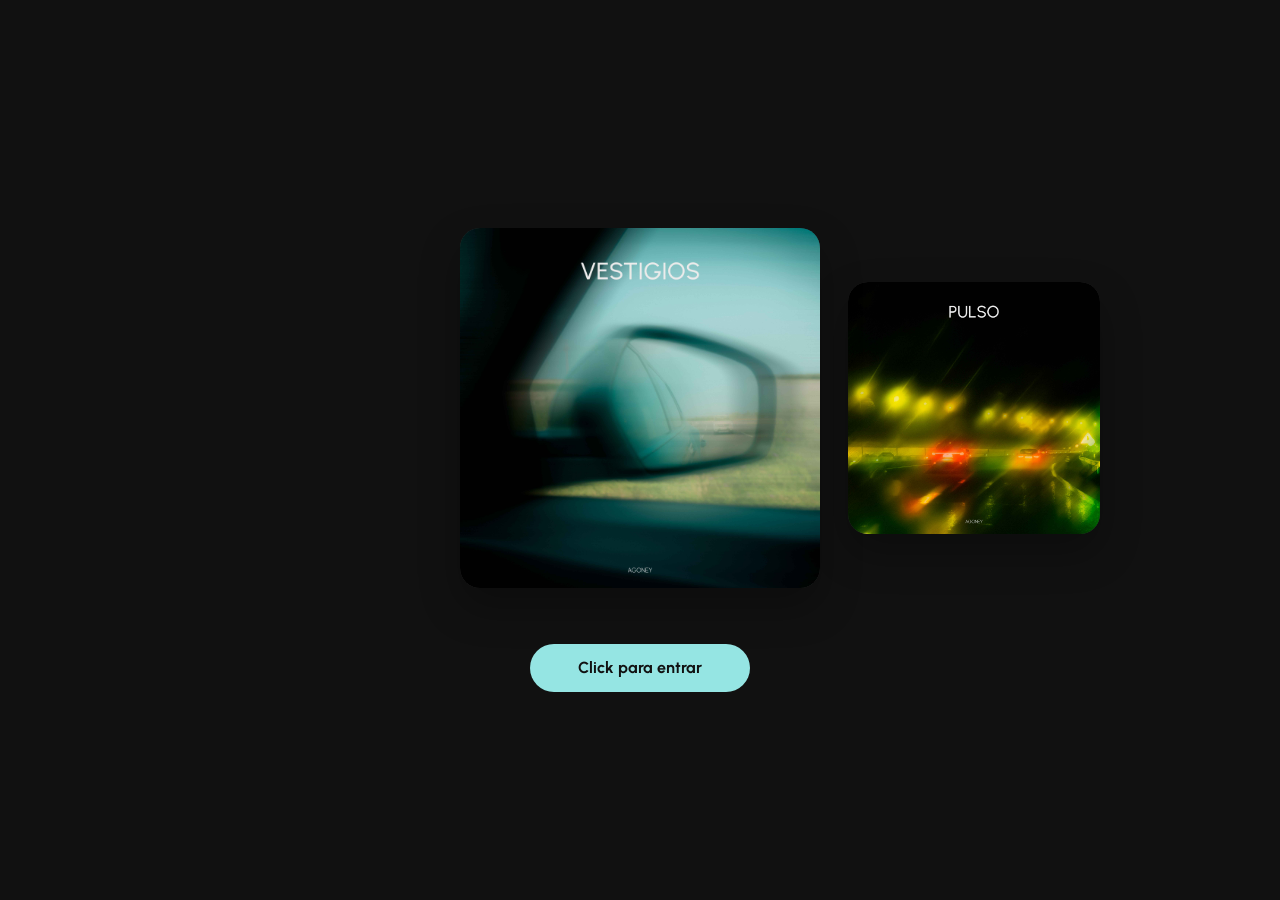
<file: index.html>
<!DOCTYPE html>
<html lang="es">

<head>
    <meta charset="UTF-8">
    <meta name="viewport" content="width=device-width, initial-scale=1.0">
    <meta name="description" content="Smart Music Album – Explora la portada interactiva del álbum.">
    <style>
        @import url('https://fonts.googleapis.com/css2?family=Urbanist:ital,wght@0,100..900;1,100..900&display=swap');
    </style>
    <title>Smart Music Album</title>

    <link rel="stylesheet" href="pagina_inicial.css">
</head>

<body>

    <section class="sma-inicio">

        <div class="sma-portadas" tabindex="0">

            <div class="sma-cover sma-cover-1">
                <img src="img/vestigios.jpg" alt="Vestigios">
            </div>

            <div class="sma-cover sma-cover-2">
                <img src="img/pulso.jpg" alt="Pulso">
            </div>

        </div>

        <a class="sma-boton" href="home.html" id="btn-entrar">
            Click para entrar
        </a>

    </section>

    <script>
        (function () {
            var bloque = document.querySelector('.sma-portadas');
            var pantalla = document.querySelector('.sma-inicio');

            if (!bloque || !pantalla) return;

            // Estado actual (false = portada 1, true = portada 2)
            var estadoActual = false;

            function cambiarEstado(segundoActivo) {
                estadoActual = segundoActivo;
                bloque.classList.toggle('is-swapped', segundoActivo);
                pantalla.classList.toggle('fondo-claro', segundoActivo);
            }

            // ── ESCRITORIO: mousemove cambia según posición ──
            // Al salir del bloque se queda en el último estado (sin resetear)
            bloque.addEventListener('mousemove', function (e) {
                var rect = bloque.getBoundingClientRect();
                var mitad = rect.left + rect.width / 2;
                cambiarEstado(e.clientX > mitad);
            });

            // ── MÓVIL: swipe izquierda/derecha alterna y se queda fijo ──
            var touchStartX = null;
            var SWIPE_THR = 40;

            bloque.addEventListener('touchstart', function (e) {
                touchStartX = e.touches[0].clientX;
            }, { passive: true });

            bloque.addEventListener('touchend', function (e) {
                if (touchStartX === null) return;
                var diff = e.changedTouches[0].clientX - touchStartX;
                touchStartX = null;

                if (diff < -SWIPE_THR) {
                    // Swipe izquierda → portada 2
                    cambiarEstado(true);
                } else if (diff > SWIPE_THR) {
                    // Swipe derecha → portada 1
                    cambiarEstado(false);
                }
                // Sin swipe suficiente → se queda como está
            });

        })();
    </script>

</body>

</html>
</file>
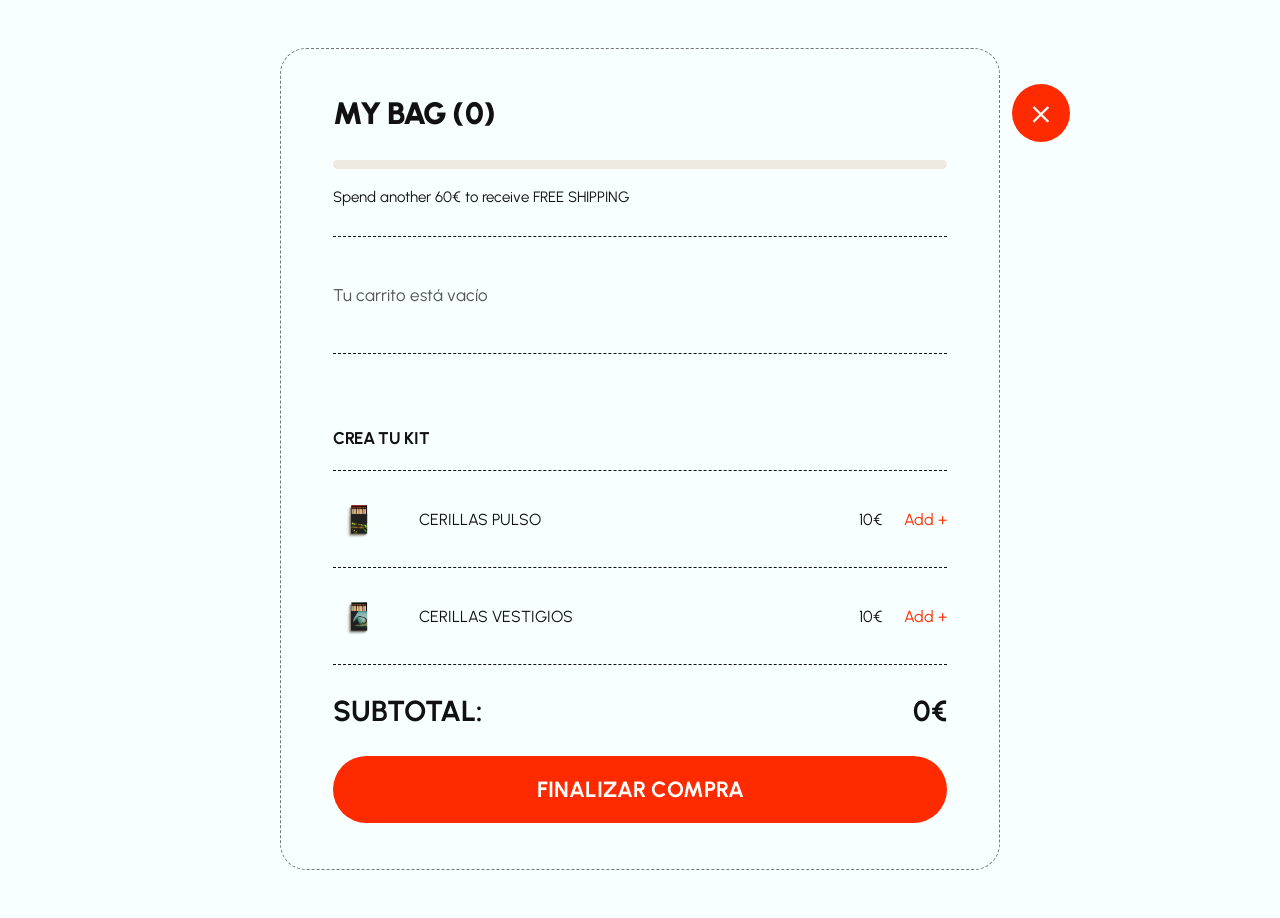
<file: carrito.html>
<!DOCTYPE html>
<html lang="es">

<head>
    <meta charset="UTF-8">
    <meta name="viewport" content="width=device-width, initial-scale=1.0">
    <title>Smart Music Album – Carrito</title>

    <link rel="stylesheet" href="carrito.css">
</head>

<body>

    <section class="bag-page">

        <!-- Botón volver -->
        <a class="bag-side-button bag-close" href="edicion-limitada.html" aria-label="Volver">
            ×
        </a>

        <!-- Tarjeta principal -->
        <main class="bag-card">

            <header class="bag-header">
                <h1>MY BAG (<span id="bag-count">0</span>)</h1>

                <div class="bag-progress">
                    <div class="bag-progress-fill" id="bag-progress-fill"></div>
                </div>

                <p class="bag-shipping" id="bag-shipping">
                    <b>Gasta otros 60 € para recibir ENVÍO GRATIS</b>
                </p>
            </header>

            <!-- Productos del carrito -->
            <section class="bag-products" id="bag-products">
                <!-- El JS mete aquí los productos -->
            </section>

            <!-- Recomendaciones -->
            <section class="bag-kit">
                <h2>CREA TU KIT</h2>

                <div class="bag-kit-list" id="bag-kit-list">
                    <!-- El JS mete aquí recomendaciones -->
                </div>
            </section>

            <!-- Subtotal -->
            <footer class="bag-footer">
                <div class="bag-subtotal">
                    <span>SUBTOTAL:</span>
                    <strong id="bag-subtotal">0€</strong>
                </div>

                <button class="bag-checkout" type="button">
                    FINALIZAR COMPRA
                </button>
            </footer>

        </main>

    </section>

    <script src="carrito.js"></script>
</body>

</html>
</file>
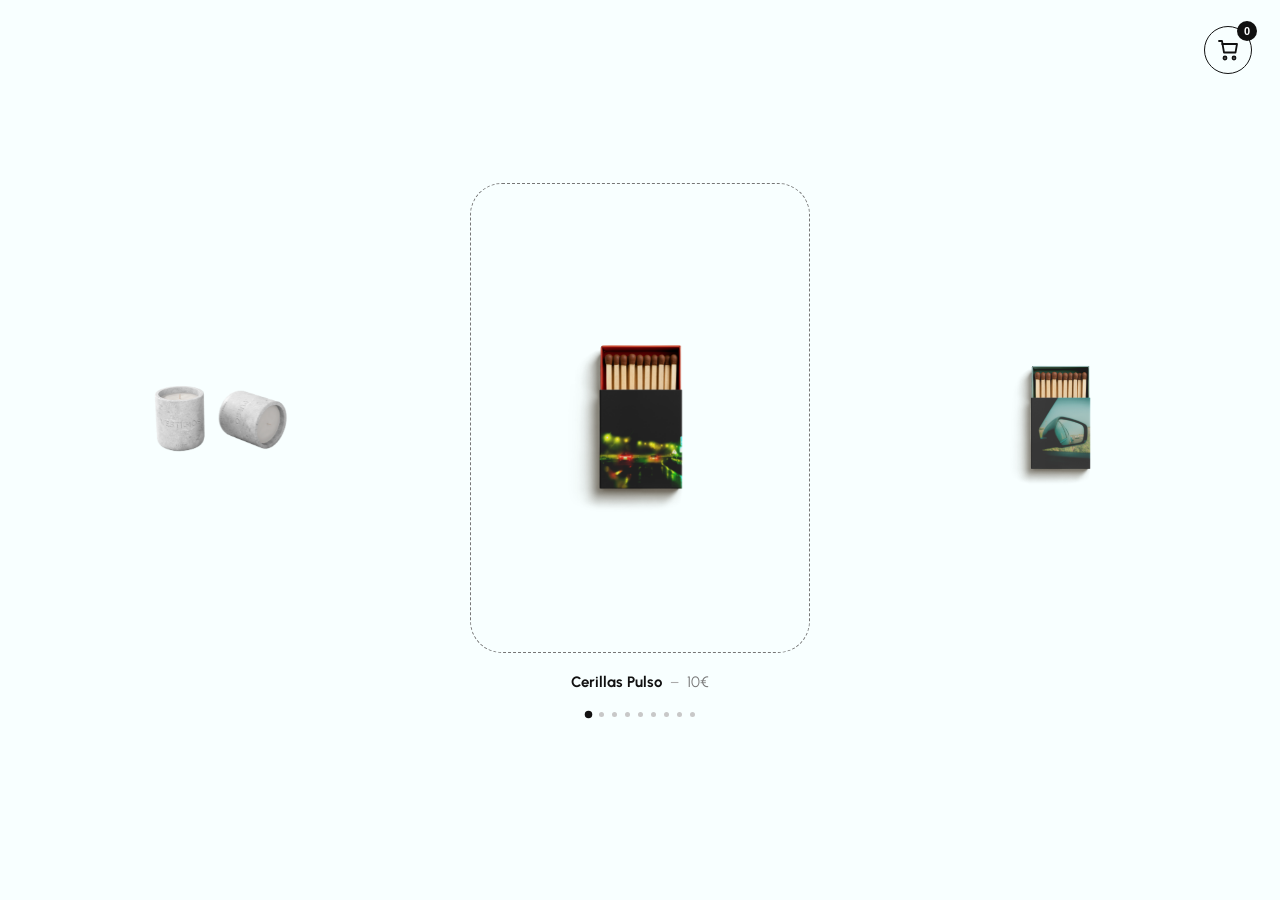
<file: edicion-limitada.html>
<!DOCTYPE html>
<html lang="es">

<head>
    <meta charset="UTF-8">
    <meta name="viewport" content="width=device-width, initial-scale=1.0">
    <title>Smart Music Album – Edición Limitada</title>

    <link rel="stylesheet" href="edicion-limitada.css">
</head>

<body>

    <section class="edicion-limitada">

        <!-- Botón carrito -->
        <button class="el-cart-button" id="el-cart-button" type="button" aria-label="Abrir carrito">
            <svg viewBox="0 0 24 24" aria-hidden="true">
                <path d="M6 6h15l-1.5 8.5H8L6 3H3" />
                <circle cx="9" cy="20" r="1.5" />
                <circle cx="18" cy="20" r="1.5" />
            </svg>
            <span class="el-cart-count" id="el-cart-count">0</span>
        </button>

        <!-- Panel carrito -->
        <aside class="el-cart-panel" id="el-cart-panel" aria-hidden="true">

            <div class="el-cart-head">
                <p>Carrito</p>
                <button id="el-cart-close" type="button" aria-label="Cerrar carrito">×</button>
            </div>

            <div class="el-cart-items" id="el-cart-items">
                <p class="el-cart-empty">Tu carrito está vacío</p>
            </div>

            <div class="el-cart-footer">

                <div class="el-cart-total-line">
                    <span>Total</span>
                    <strong id="el-cart-total">0€</strong>
                </div>

                <a class="el-cart-link" href="carrito.html">
                    Ir al carrito
                </a>

            </div>

        </aside>

        <!-- Mensaje añadido -->
        <div class="el-toast" id="el-toast">Añadido al carrito</div>

        <main class="el-main">

            <div class="el-carrusel" id="el-carrusel">

                <!-- Rectángulo central fijo, solo con trazo -->
                <div class="el-marco"></div>

                <!-- Objetos del carrusel -->
                <div class="el-item" id="el-item-1">
                    <img src="" alt="">
                </div>

                <div class="el-item" id="el-item-2">
                    <img src="" alt="">
                </div>

                <div class="el-item" id="el-item-3">
                    <img src="" alt="">
                </div>

                <div class="el-item" id="el-item-4">
                    <img src="" alt="">
                </div>

            </div>

            <!-- Nombre y precio -->
            <div class="el-info">
                <p id="el-nombre">Vela Vestigios</p>
                <span>–</span>
                <p id="el-precio">18€</p>
            </div>

            <!-- Puntitos -->
            <div class="el-dots" id="el-dots"></div>

        </main>

    </section>

    <script src="edicion-limitada.js"></script>
</body>

</html>
</file>
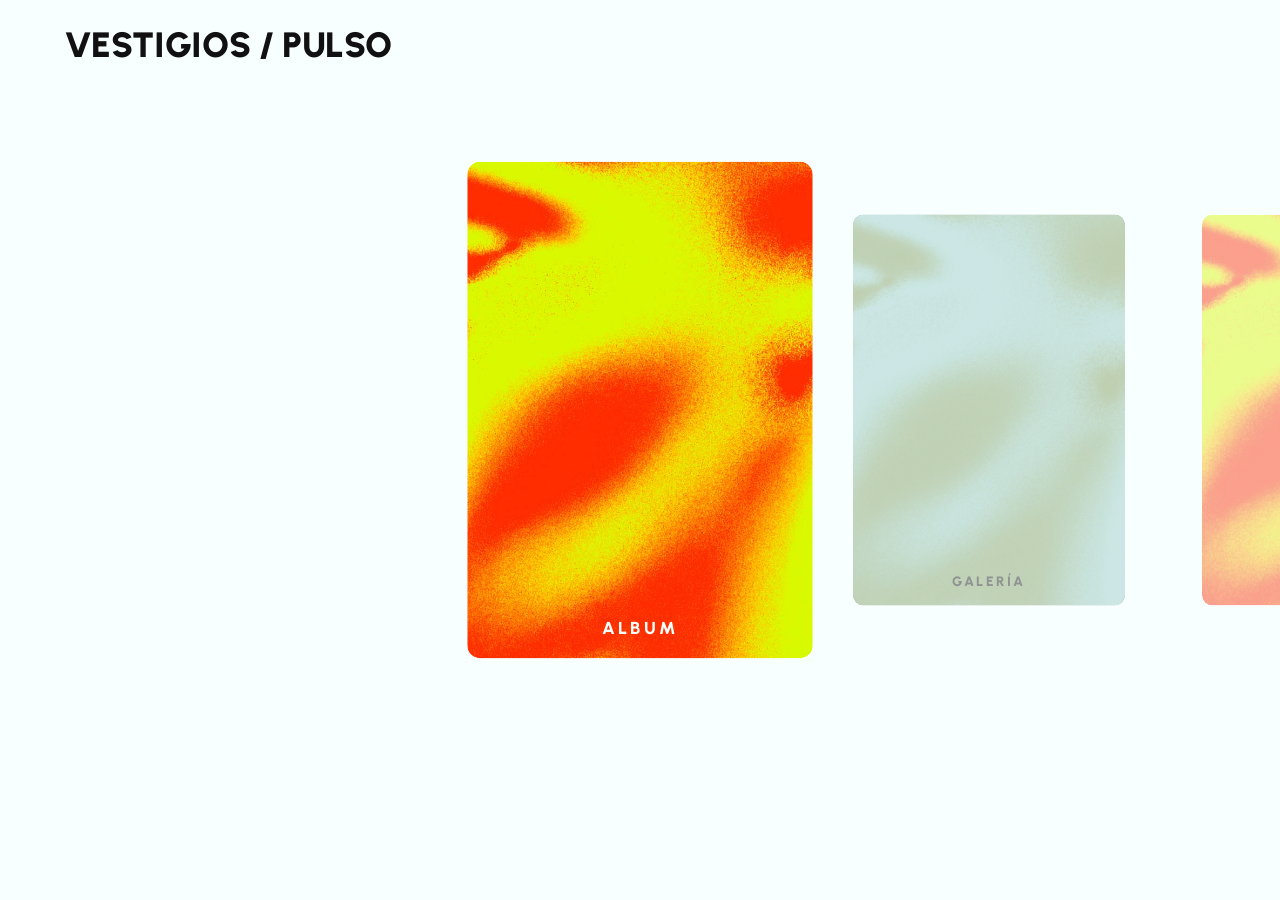
<file: home.html>
<!DOCTYPE html>
<html lang="es">

<head>
    <meta charset="UTF-8">
    <meta name="viewport" content="width=device-width, initial-scale=1.0">
    <meta name="description"
        content="Smart Music Album – Explora nuestra colección de álbumes inteligentes e interactivos.">
    <title>Smart Music Album - Home</title>
    <!-- Google Fonts -->
    <link rel="preconnect" href="https://fonts.googleapis.com">
    <link rel="preconnect" href="https://fonts.gstatic.com" crossorigin>
    <link href="https://fonts.googleapis.com/css2?family=Urbanist:ital,wght@0,100..900;1,100..900&display=swap"
        rel="stylesheet">
    <link rel="stylesheet" href="home.css?v=8">
</head>

<body>
    <!-- Cabecera: solo título -->
    <header class="sma-header">
        <div class="sma-logo">
            <h1>VESTIGIOS / PULSO</h1>
        </div>
    </header>

    <!-- Contenedor principal (sin texto adicional) -->
    <main class="sma-main">
        <!-- Área de tarjetas -->
        <div class="sma-track-container" id="track-container">
            <div class="sma-track" id="cards-track">

               <!-- Card 01 -->
<a href="spotify:playlist:00qyWEl9sxjheBjbVr4UmV"
    onclick="(function(e){e.preventDefault();var app='spotify:playlist:00qyWEl9sxjheBjbVr4UmV';var web='https://open.spotify.com/playlist/00qyWEl9sxjheBjbVr4UmV';window.location=app;setTimeout(function(){window.open(web,'_blank')},1200);})(event)"
    style="display:contents; text-decoration:none;">

    <div class="sma-card" data-index="1">

        <div class="sma-card-clip">
            <div class="sma-card-bg">
                <img src="img/degradado-1.jpg" alt="Album">
            </div>
        </div>

        <span class="sma-card-label" style="color:#f8ffff;">ALBUM</span>

    </div>
</a>


<!-- Card 02 -->
<a href="galeria.html" style="display:contents; text-decoration:none;">

    <div class="sma-card" data-index="2">

        <div class="sma-card-clip">
            <div class="sma-card-bg">
                <img src="img/degradado-2.jpg" alt="Galeria">
            </div>
        </div>

        <span class="sma-card-label" style="color:#111111;">GALERÍA</span>

    </div>
</a>


<!-- Card 03 -->
<a href="posters.html" style="display:contents; text-decoration:none;">

    <div class="sma-card" data-index="3">

        <div class="sma-card-clip">
            <div class="sma-card-bg">
                <img src="img/degradado-1.jpg" alt="Posters">
            </div>
        </div>

        <span class="sma-card-label" style="color:#f8ffff;">POSTERS</span>

    </div>
</a>


<!-- Card 04 -->
<a href="edicion-limitada.html" style="display:contents; text-decoration:none;">

    <div class="sma-card" data-index="4">

        <div class="sma-card-clip">
            <div class="sma-card-bg">
                <img src="img/degradado-2.jpg" alt="Edicion limitada">
            </div>
        </div>

        <span class="sma-card-label" style="color:#111111;">EDICIÓN LIMITADA</span>

    </div>
</a>

            </div>
        </div>
    </main>

    <script src="home.js?v=7"></script>
</body>

</html>
</file>
<file: pagina_inicial.css>
@import url('https://fonts.googleapis.com/css2?family=Urbanist:ital,wght@0,100..900;1,100..900&display=swap');

* {
    box-sizing: border-box;
}

body {
    margin: 0;
    font-family: 'Urbanist', sans-serif;
    font-weight: 400;
}

/* =============================================
   ANIMACIONES DE ENTRADA
   ============================================= */

@keyframes sma-aparecer {
    from {
        opacity: 0;
        transform: scale(0);
    }

    to {
        opacity: 1;
        transform: scale(1);
    }
}

@keyframes sma-aparecer-cover1 {
    from {
        opacity: 0;
        transform: translate(-50%, -50%) scale(0);
    }

    to {
        opacity: 1;
        transform: translate(-50%, -50%) scale(1);
    }
}

@keyframes sma-aparecer-cover2 {
    from {
        opacity: 0;
        transform: translate(0, -50%) scale(0);
    }

    to {
        opacity: 1;
        transform: translate(0, -50%) scale(1);
    }
}

:root {
    --duracion-portadas: 0.75s;
    --delay-boton: 0.75s;
}

/* Pantalla inicial */
.sma-inicio {
    --portada-grande: 360px;
    --portada-pequena: 252px;
    --separacion: 28px;

    min-height: 100vh;
    width: 100%;

    background: #111111;

    display: flex;
    flex-direction: column;
    justify-content: center;
    align-items: center;

    padding: 40px 20px;
    overflow: hidden;

    transition: background-color 0.65s cubic-bezier(0.22, 1, 0.36, 1);
}

/* Cuando la segunda portada está en el centro */
.sma-inicio.fondo-claro {
    background: #f8ffff;
}

/* Escenario donde se mueven las portadas */
.sma-portadas {
    position: relative;
    width: 100vw;
    height: calc(var(--portada-grande) + 40px);
    margin-bottom: 36px;
    overflow: visible;
    outline: none;
}

/* Estilo común de ambas portadas */
.sma-cover {
    position: absolute;
    top: 50%;
    aspect-ratio: 1 / 1;

    border-radius: 20px;
    overflow: hidden;

    background: #333;
    box-shadow: 0 18px 40px rgba(0, 0, 0, 0.28);

    transition:
        width 0.65s cubic-bezier(0.22, 1, 0.36, 1),
        left 0.65s cubic-bezier(0.22, 1, 0.36, 1),
        transform 0.65s cubic-bezier(0.22, 1, 0.36, 1),
        z-index 0s;
}

.sma-cover img {
    width: 100%;
    height: 100%;
    object-fit: cover;
    display: block;
}

/* Estado normal: portada 1 grande centrada */
.sma-cover-1 {
    width: var(--portada-grande);
    left: 50%;
    transform: translate(-50%, -50%);
    z-index: 2;
}

/* Estado normal: portada 2 pequeña a la derecha */
.sma-cover-2 {
    width: var(--portada-pequena);
    left: 50%;
    transform: translate(calc(-50% + (var(--portada-grande) / 2) + (var(--portada-pequena) / 2) + var(--separacion)),
            -50%);
    z-index: 1;
}

/* Estado cambiado: portada 2 grande centrada */
.sma-portadas.is-swapped .sma-cover-2 {
    width: var(--portada-grande);
    left: 50%;
    transform: translate(-50%, -50%);
    z-index: 2;
}

/* Estado cambiado: portada 1 pequeña a la izquierda */
.sma-portadas.is-swapped .sma-cover-1 {
    width: var(--portada-pequena);
    left: 50%;
    transform: translate(calc(-50% - (var(--portada-grande) / 2) - (var(--portada-pequena) / 2) - var(--separacion)),
            -50%);
    z-index: 1;
}

/* Botón */
.sma-boton {
    display: inline-flex;
    justify-content: center;
    align-items: center;

    padding: 16px 32px;
    min-width: 220px;

    background: #95e5e3;
    color: #111111;

    border-radius: 40px;
    text-decoration: none;

    font-family: 'Urbanist', sans-serif;
    font-size: 16px;
    font-weight: 700;
    line-height: 1;

    animation: sma-aparecer var(--duracion-portadas) cubic-bezier(0.22, 1, 0.36, 1) var(--delay-boton) both;

    transition:
        transform 0.3s ease,
        box-shadow 0.3s ease,
        background 0.65s cubic-bezier(0.22, 1, 0.36, 1),
        color 0.65s cubic-bezier(0.22, 1, 0.36, 1);
}

.sma-boton:hover {
    color: #111111;
    transform: translateY(-2px);
    box-shadow: 0 10px 24px rgba(149, 229, 227, 0.45);
}

.sma-boton:visited,
.sma-boton:focus {
    color: #111111;
}

/* Botón en fondo claro */
.fondo-claro .sma-boton {
    background: #fe2b00;
    color: #edfcfc;
}

.fondo-claro .sma-boton:hover {
    color: #edfcfc;
    box-shadow: 0 10px 24px rgba(254, 43, 0, 0.35);
}

.fondo-claro .sma-boton:visited,
.fondo-claro .sma-boton:focus {
    color: #edfcfc;
}

/* Tablet */
@media (min-width: 768px) and (max-width: 1024px) {
    .sma-inicio {
        --portada-grande: 300px;
        --portada-pequena: 210px;
        --separacion: 26px;
    }

    .sma-portadas {
        height: calc(var(--portada-grande) + 40px);
        margin-bottom: 34px;
    }

    .sma-boton {
        padding: 15px 30px;
        font-size: 15px;
    }
}

/* Móvil */
@media (max-width: 767px) {
    .sma-inicio {
        --portada-grande: 250px;
        --portada-pequena: 175px;
        --separacion: 20px;

        padding: 30px 16px;
    }

    .sma-portadas {
        height: calc(var(--portada-grande) + 35px);
        margin-bottom: 30px;
    }

    .sma-boton {
        min-width: 200px;
        padding: 13px 28px;
        font-size: 15px;
    }
}
</file>
<file: carrito.css>
@import url('https://fonts.googleapis.com/css2?family=Urbanist:ital,wght@0,100..900;1,100..900&display=swap');

* {
    box-sizing: border-box;
    margin: 0;
    padding: 0;
}

html,
body {
    width: 100%;
    min-height: 100%;
}

body {
    background: #f8ffff;
    color: #111;
    font-family: 'Urbanist', sans-serif;
    font-weight: 400;
}

/* Página */
.bag-page {
    width: 100%;
    min-height: 100vh;

    display: flex;
    justify-content: center;
    align-items: center;

    padding: 48px 24px;

    position: relative;
    overflow: hidden;
}

.bag-page::before {
    display: none;
}

/* Card principal */
.bag-card {
    width: min(720px, calc(100vw - 48px));
    min-height: 780px;

    background: #f8ffff;

    border-radius: 26px;
    border: 1.5px dashed #777;
    box-shadow: none;

    padding: 46px 52px;

    position: relative;
    z-index: 2;

    display: flex;
    flex-direction: column;
}

/* Botón lateral */
.bag-side-button {
    position: fixed;
    right: calc(50% - 430px);

    width: 58px;
    height: 58px;

    border-radius: 50%;
    border: none;

    display: flex;
    justify-content: center;
    align-items: center;

    text-decoration: none;
    cursor: pointer;

    z-index: 5;

    transition:
        transform 0.25s ease,
        opacity 0.25s ease;
}

.bag-side-button:hover {
    transform: scale(1.07);
}

.bag-close {
    top: 84px;

    background: #fe2b00;
    color: #fff;

    font-size: 42px;
    font-weight: 300;
    line-height: 1;
}

/* Header */
.bag-header h1 {
    font-size: 31px;
    font-weight: 900;
    letter-spacing: -0.03em;

    margin-bottom: 28px;
}

.bag-progress {
    width: 100%;
    height: 9px;

    border-radius: 999px;
    background: #eee9e1;

    overflow: hidden;

    margin-bottom: 18px;
}

.bag-progress-fill {
    height: 100%;
    width: 0%;

    border-radius: 999px;
    background: #fe2b00;

    transition: width 0.35s ease;
}

.bag-shipping {
    font-size: 15px;
    line-height: 1.4;

    margin-bottom: 28px;
}

/* Productos */
.bag-products {
    border-top: 1.5px dashed #111;
}

.bag-product {
    display: grid;
    grid-template-columns: 64px 1fr auto auto;
    align-items: center;
    gap: 24px;

    padding: 34px 0;

    border-bottom: 1.5px dashed #111;
}

.bag-product-img {
    width: 52px;
    height: 64px;

    object-fit: contain;
    display: block;
}

.bag-product-name {
    font-size: 18px;
    line-height: 1.25;
    text-transform: uppercase;
}

.bag-product-controls {
    display: flex;
    align-items: center;
    gap: 18px;

    font-size: 18px;
}

.bag-product-controls button {
    border: none;
    background: transparent;
    color: #111;

    font-family: inherit;
    font-size: 20px;

    cursor: pointer;
}

.bag-product-price {
    min-width: 70px;

    font-size: 18px;
    text-align: right;
}

.bag-empty {
    padding: 48px 0;

    border-bottom: 1.5px dashed #111;

    font-size: 17px;
    color: #555;
}

/* Build kit */
.bag-kit {
    margin-top: auto;
    padding-top: 74px;
}

.bag-kit h2 {
    font-size: 17px;
    font-weight: 700;
    letter-spacing: -0.02em;

    margin-bottom: 22px;
}

.bag-kit-list {
    border-top: 1.5px dashed #111;
}

.bag-kit-item {
    display: grid;
    grid-template-columns: 64px 1fr auto auto;
    align-items: center;
    gap: 22px;

    padding: 22px 0;

    border-bottom: 1.5px dashed #111;
}

.bag-kit-item img {
    width: 52px;
    height: 52px;

    object-fit: contain;
}

.bag-kit-name {
    font-size: 16px;
    text-transform: uppercase;
}

.bag-kit-price {
    font-size: 16px;
}

.bag-kit-add {
    border: none;
    background: transparent;

    color: #fe2b00;

    font-family: inherit;
    font-size: 16px;

    cursor: pointer;
}

/* Footer */
.bag-footer {
    padding-top: 28px;
}

.bag-subtotal {
    display: flex;
    justify-content: space-between;
    align-items: center;

    margin-bottom: 28px;
}

.bag-subtotal span,
.bag-subtotal strong {
    font-size: 29px;
    font-weight: 700;
}

.bag-checkout {
    width: 100%;

    border: none;
    border-radius: 999px;

    background: #fe2b00;
    color: #fff;

    padding: 20px 24px;

    font-family: 'Urbanist', sans-serif;
    font-size: 22px;
    font-weight: 700;

    cursor: pointer;

    transition:
        transform 0.25s ease,
        background 0.25s ease;
}

.bag-checkout:hover {
    transform: translateY(-2px);
    background: #95e5e3;
}

.bag-checkout.flash-azul {
    background: #95e5e3;
    color: #111;
    transform: translateY(-2px);
}

/* Responsive */
@media (max-width: 900px) {
    .bag-side-button {
        right: 22px;
    }

    .bag-close {
        top: 24px;
    }
}

@media (max-width: 650px) {
    .bag-page {
        padding: 96px 16px 28px;
        align-items: flex-start;
    }

    .bag-card {
        width: 100%;
        min-height: auto;
        padding: 32px 24px;
        border-radius: 22px;
    }

    .bag-header h1 {
        font-size: 25px;
    }

    .bag-product {
        grid-template-columns: 52px 1fr;
        grid-template-rows: auto auto;
        gap: 14px;
    }

    .bag-product-img {
        grid-column: 1;
        grid-row: 1 / 3;
    }

    .bag-product-name {
        grid-column: 2;
        grid-row: 1;
    }

    .bag-product-controls {
        grid-column: 2;
        grid-row: 2;
        justify-content: flex-start;
    }

    .bag-product-price {
        grid-column: 2;
        grid-row: 2;
        text-align: right;
        margin-left: auto;
        min-width: auto;
    }

    .bag-kit-item {
        grid-template-columns: 52px 1fr auto auto;
        gap: 14px;
    }

    .bag-kit {
        padding-top: 56px;
    }

    .bag-subtotal span,
    .bag-subtotal strong {
        font-size: 24px;
    }

    .bag-checkout {
        font-size: 18px;
    }
}

.bag-kit-add.flash {
    color: #95e5e3;
    transition: color 0.15s ease;
}
</file>
<file: edicion-limitada.css>
@import url('https://fonts.googleapis.com/css2?family=Urbanist:ital,wght@0,100..900;1,100..900&display=swap');

* {
    box-sizing: border-box;
    margin: 0;
    padding: 0;
}

html,
body {
    width: 100%;
    height: 100%;
    overflow: hidden;
    background: #f8ffff;
    color: #111;
    font-family: 'Urbanist', sans-serif;
    font-weight: 400;
}

.edicion-limitada {
    width: 100%;
    min-height: 100vh;
}

/* =========================================================
   CARRITO
   ========================================================= */

.el-cart-button {
    position: fixed;
    top: 26px;
    right: 28px;

    width: 48px;
    height: 48px;

    border: 1.5px solid #111;
    border-radius: 50%;
    background: transparent;
    color: #111;

    display: flex;
    justify-content: center;
    align-items: center;

    cursor: pointer;
    z-index: 1000;

    transition:
        transform 0.25s ease,
        background 0.25s ease,
        color 0.25s ease;
}

.el-cart-button:hover {
    transform: scale(1.06);
    background: #111;
    color: #fff;
}

.el-cart-button svg {
    width: 24px;
    height: 24px;

    fill: none;
    stroke: currentColor;
    stroke-width: 1.8;
    stroke-linecap: round;
    stroke-linejoin: round;
}

.el-cart-count {
    position: absolute;
    top: -6px;
    right: -6px;

    min-width: 20px;
    height: 20px;
    padding: 0 6px;

    border-radius: 20px;
    background: #111;
    color: #fff;

    display: flex;
    justify-content: center;
    align-items: center;

    font-size: 11px;
    font-weight: 700;
    line-height: 1;
}

.el-cart-panel {
    position: fixed;
    top: 88px;
    right: 28px;

    width: 310px;
    max-height: 430px;

    background: rgba(255, 255, 255, 0.92);
    backdrop-filter: blur(18px);

    border: 1px solid rgba(0, 0, 0, 0.12);
    border-radius: 24px;

    box-shadow: 0 24px 70px rgba(0, 0, 0, 0.16);

    padding: 18px;

    z-index: 999;

    opacity: 0;
    pointer-events: none;
    transform: translateY(-10px) scale(0.98);

    transition:
        opacity 0.3s ease,
        transform 0.3s ease;
}

.el-cart-panel.is-open {
    opacity: 1;
    pointer-events: all;
    transform: translateY(0) scale(1);
}

.el-cart-head {
    display: flex;
    justify-content: space-between;
    align-items: center;

    margin-bottom: 16px;
}

.el-cart-head p {
    font-size: 15px;
    font-weight: 700;
}

.el-cart-head button {
    border: none;
    background: transparent;
    color: #111;

    font-size: 24px;
    line-height: 1;

    cursor: pointer;
}

.el-cart-items {
    display: flex;
    flex-direction: column;
    gap: 12px;

    max-height: 290px;
    overflow-y: auto;
    padding-right: 4px;
}

.el-cart-empty {
    font-size: 13px;
    color: #777;
    padding: 14px 0;
}

.el-cart-row {
    display: grid;
    grid-template-columns: 48px 1fr auto;
    gap: 12px;
    align-items: center;
}

.el-cart-row img {
    width: 48px;
    height: 48px;

    object-fit: contain;
    display: block;
}

.el-cart-row-info {
    display: flex;
    flex-direction: column;
    gap: 4px;
}

.el-cart-row-name {
    font-size: 13px;
    font-weight: 700;
}

.el-cart-row-meta {
    font-size: 12px;
    color: #777;
}

.el-cart-remove {
    width: 24px;
    height: 24px;

    border: none;
    border-radius: 50%;

    background: #111;
    color: #fff;

    cursor: pointer;
    font-size: 15px;
    line-height: 1;
}

.el-cart-footer {
    display: flex;
    flex-direction: column;
    gap: 14px;

    border-top: 1px solid rgba(0, 0, 0, 0.12);
    margin-top: 16px;
    padding-top: 14px;

    font-size: 14px;
}

.el-cart-total-line {
    display: flex;
    justify-content: space-between;
    align-items: center;
}

.el-cart-footer strong {
    font-size: 16px;
}

.el-cart-link {
    width: 100%;

    display: flex;
    justify-content: center;
    align-items: center;

    padding: 12px 18px;

    background: #111;
    color: #fff;

    border-radius: 999px;

    text-decoration: none;
    font-size: 13px;
    font-weight: 700;

    transition:
        transform 0.25s ease,
        background 0.25s ease;
}

.el-cart-link:hover {
    background: #fe2b00;
    color: #fff;
    transform: translateY(-2px);
}

.el-cart-link:visited,
.el-cart-link:focus {
    color: #fff;
}

/* Toast */
.el-toast {
    position: fixed;
    left: 50%;
    bottom: 34px;

    transform: translateX(-50%) translateY(20px);

    background: #111;
    color: #fff;

    padding: 12px 18px;
    border-radius: 999px;

    font-size: 13px;
    font-weight: 600;

    opacity: 0;
    pointer-events: none;

    z-index: 1001;

    transition:
        opacity 0.3s ease,
        transform 0.3s ease;
}

.el-toast.is-visible {
    opacity: 1;
    transform: translateX(-50%) translateY(0);
}

/* =========================================================
   PÁGINA
   ========================================================= */

.el-main {
    width: 100%;
    min-height: 100vh;

    display: flex;
    flex-direction: column;
    justify-content: center;
    align-items: center;

    gap: 22px;
}

/* Zona general del carrusel */
.el-carrusel {
    --frame-w: 340px;
    --frame-h: 470px;

    --item-w: 263px;
    --item-h: 347px;

    --side-offset: 420px;
    --hidden-offset: 640px;

    position: relative;

    width: 100vw;
    height: var(--frame-h);

    display: flex;
    justify-content: center;
    align-items: center;

    overflow: visible;
    cursor: grab;
}

.el-carrusel:active {
    cursor: grabbing;
}

/* Rectángulo central: solo trazo, sin fondo */
.el-marco {
    position: absolute;
    top: 50%;
    left: 50%;

    width: var(--frame-w);
    height: var(--frame-h);

    transform: translate(-50%, -50%);

    border: 1.5px dashed #777;
    border-radius: 32px;
    background: transparent;

    z-index: 5;
    pointer-events: none;
}

/* Cada objeto */
.el-item {
    position: absolute;
    top: 50%;
    left: 50%;

    width: var(--item-w);
    height: var(--item-h);

    display: flex;
    justify-content: center;
    align-items: center;

    transition:
        transform 0.75s cubic-bezier(0.22, 1, 0.36, 1),
        opacity 0.75s cubic-bezier(0.22, 1, 0.36, 1);

    will-change: transform, opacity;

    pointer-events: auto;
    cursor: pointer;
}

.el-item img {
    max-width: 100%;
    max-height: 100%;

    object-fit: contain;
    display: block;

    user-select: none;
    pointer-events: none;

    transition: transform 0.25s ease;
}

.el-item:hover img {
    transform: scale(1.04);
}

/* Producto anterior: izquierda */
.el-item[data-slot="prev"] {
    transform: translate(calc(-50% - var(--side-offset)), -50%) scale(0.72);
    opacity: 0.9;
    z-index: 2;
}

/* Producto activo: centro */
.el-item[data-slot="center"] {
    transform: translate(-50%, -50%) scale(1);
    opacity: 1;
    z-index: 4;
}

/* Producto siguiente: derecha */
.el-item[data-slot="next"] {
    transform: translate(calc(-50% + var(--side-offset)), -50%) scale(0.72);
    opacity: 0.9;
    z-index: 2;
}

/* Elemento oculto por la izquierda */
.el-item[data-slot="hidden-left"] {
    transform: translate(calc(-50% - var(--hidden-offset)), -50%) scale(0.55);
    opacity: 0;
    z-index: 1;
    pointer-events: none;
}

/* Elemento oculto por la derecha */
.el-item[data-slot="hidden-right"] {
    transform: translate(calc(-50% + var(--hidden-offset)), -50%) scale(0.55);
    opacity: 0;
    z-index: 1;
    pointer-events: none;
}

/* Para recolocar sin que se vea la transición */
.el-item.sin-transicion {
    transition: none !important;
}

/* Texto inferior */
.el-info {
    display: flex;
    align-items: center;
    justify-content: center;
    gap: 8px;

    font-size: 15px;
    line-height: 1;
}

.el-info p {
    margin: 0;
}

#el-nombre {
    font-weight: 700;
}

#el-precio {
    color: #777;
}

.el-info span {
    color: #aaa;
}

/* Puntitos */
.el-dots {
    display: flex;
    justify-content: center;
    align-items: center;
    gap: 8px;
}

.el-dot {
    width: 5px;
    height: 5px;

    border-radius: 50%;
    border: none;

    background: #c8c8c8;
    cursor: pointer;

    transition:
        transform 0.25s ease,
        background 0.25s ease;
}

.el-dot.activo {
    background: #111;
    transform: scale(1.5);
}

/* Móvil */
@media (max-width: 600px) {
    .el-cart-button {
        top: 20px;
        right: 20px;
        width: 44px;
        height: 44px;
    }

    .el-cart-panel {
        top: 76px;
        right: 16px;
        width: calc(100vw - 32px);
    }

    .el-carrusel {
        --frame-w: 290px;
        --frame-h: 410px;

        --item-w: 226px;
        --item-h: 310px;

        --side-offset: 210px;
        --hidden-offset: 390px;
    }

    .el-marco {
        border-radius: 28px;
    }

    .el-info {
        font-size: 14px;
    }
}
</file>
<file: home.css>
@import url('https://fonts.googleapis.com/css2?family=Urbanist:ital,wght@0,100..900;1,100..900&display=swap');

/* ==============================================================
   Diseño premium – Smart Music Album Home
   ============================================================== */

/* 1. Variables de color y tipografía */
:root {
    --font-title: 'Urbanist', sans-serif;
    --font-body: 'Urbanist', sans-serif;
    --bg-primary: #111;
    --text-primary: #fff;
    --card-scale-inactive: 0.85;
    --card-opacity-inactive: 0.45;
    --shine-color: rgba(255, 255, 255, 0.25);
}

/* 2. Reset y base */
*,
*::before,
*::after {
    box-sizing: border-box;
    margin: 0;
    padding: 0;
}

html,
body {
    height: 100%;
    width: 100%;
    overflow-x: hidden;
    font-family: var(--font-body);
    font-weight: 400;
    background: #f8ffff;
    /* white background */
    color: #111;
    /* dark text for contrast */
}

a {
    color: inherit;
    text-decoration: none;
}

/* 3. Header – solo título con líneas diagonales rojas */
.sma-header {
    position: fixed;
    top: 0;
    left: 0;
    width: 100%;
    padding: 1.5rem 2rem;
    display: flex;
    justify-content: flex-start;
    z-index: 100;
    background: #f8ffff;
}

.sma-logo h1 {
    font-family: var(--font-title);
    font-weight: 900;
    font-size: 2.2rem;
    color: #111;
    position: relative;
    padding-left: 2rem;
}



/* 4. Contenedor principal */
.sma-main {
    width: 100%;
    height: calc(100vh - 80px);
    display: flex;
    align-items: center;
    justify-content: center;
}

/* 5. Carrusel – sin padding que impida centrar la primera tarjeta */
.sma-track-container {
    width: 100%;
    overflow: hidden;

    /* Dejamos espacio para que la tarjeta activa pueda crecer
       sin que el contenedor corte sus esquinas */
    padding-top: 25px;
    padding-bottom: 25px;

    touch-action: pan-y;
}

.sma-track {
    display: flex;
    gap: 1.8rem;
    /* separación entre tarjetas */
    will-change: transform;
    touch-action: pan-y;
}

/* 6. Tarjetas – el zoom se aplica aquí, en la tarjeta completa, para que la imagen,
   su contenedor y la etiqueta de texto crezcan juntos como una sola unidad.
   OJO: aquí NO ponemos "perspective" fijo, porque perspective + scale() de forma
   permanente es lo que rompía el recorte redondeado del hijo al agrandar la tarjeta.
   La perspectiva para el efecto de inclinación 3D se añade solo puntualmente desde
   el JS, dentro del propio transform, cuando el ratón pasa por encima (ver home.js). */

.sma-card {
    width: 320px;
    height: 460px;
    flex-shrink: 0;
    position: relative;

    opacity: var(--card-opacity-inactive);
    transform: scale(var(--card-scale-inactive));
    transition: transform 0.3s ease, opacity 0.3s ease;
}


/* TARJETA ACTIVA */
.sma-card.is-active {
    opacity: 1;
    transform: scale(1.08);
    z-index: 5;
}


/* CAPA QUE RECORTA LAS ESQUINAS */
.sma-card-clip {
    position: absolute;
    inset: 0;

    width: 100%;
    height: 100%;

    border-radius: 12px;
    overflow: hidden;

    clip-path: inset(0 round 12px);
    -webkit-clip-path: inset(0 round 12px);
}


/* FONDO */
.sma-card-bg {
    position: absolute;
    inset: 0;

    width: 100%;
    height: 100%;

    background: #222;
}


/* IMAGEN */
.sma-card-bg img {
    width: 100%;
    height: 100%;

    object-fit: cover;
    display: block;
}

/* 9. Etiqueta inferior de tarjeta */
.sma-card-label {
    position: absolute;
    bottom: 1.2rem;
    left: 0;
    width: 100%;
    text-align: center;
    font-family: var(--font-title);
    font-weight: 800;
    font-size: 1rem;
    letter-spacing: 0.18em;
    text-transform: uppercase;
    pointer-events: none;
    z-index: 10;
}

/* 10. Media queries – adaptativo */
@media (max-width:768px) {
    .sma-card {
        width: 260px;
        height: 380px;
    }
}

@media (max-width:480px) {
    .sma-card {
        width: 220px;
        height: 320px;
    }

    .sma-logo h1 {
        font-size: 1.3rem;
    }

    .sma-header {
        padding-left: 1rem;
    }
}
</file>
